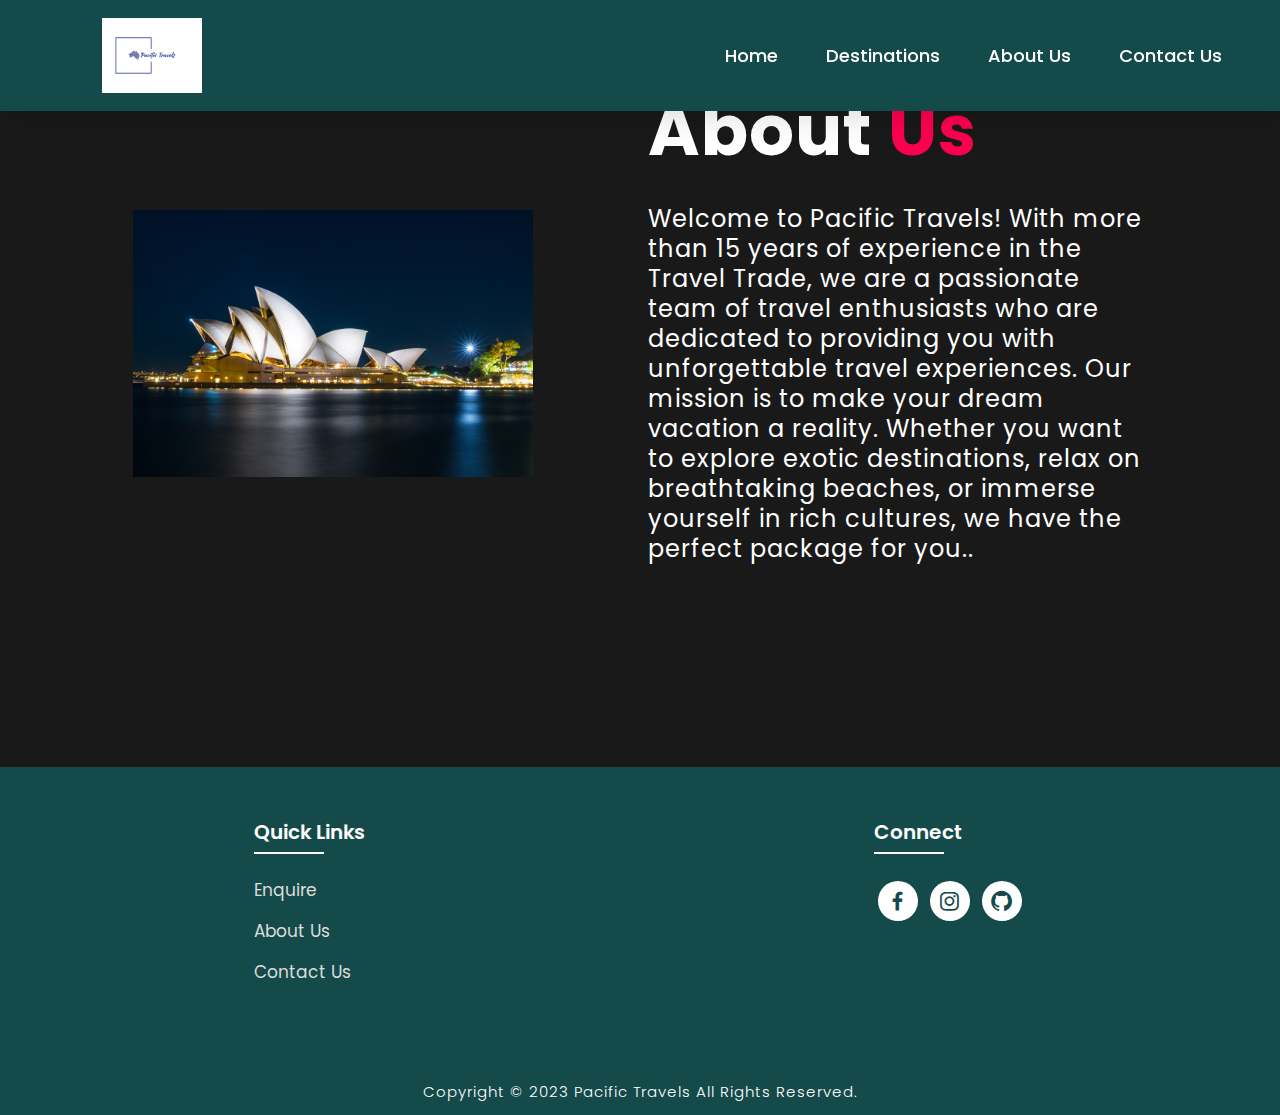
<file: about.html>
<!DOCTYPE html>
<html lang="en">
<head>
    <meta charset="UTF-8">
    <meta http-equiv="X-UA-Compatible" content="IE=edge">
    <meta name="viewport" content="width=device-width, initial-scale=1.0">
    <title>About Us</title>
    <link rel="icon" href="./files/logo.png">
    <link rel="stylesheet" type="text/css" href="css/style.css">
    <link rel="preconnect" href="https://fonts.googleapis.com">
    <link rel="preconnect" href="https://fonts.gstatic.com" crossorigin>
    <link href="https://fonts.googleapis.com/css2?family=Paytone+One&family=Poppins:wght@100;200;300;400;500;600;700;800;900&display=swap" rel="stylesheet">
    <link rel="stylesheet"
    href="https://unpkg.com/boxicons@latest/css/boxicons.min.css">
    
</head>
<body class="aboutbody">
        <nav>
            <img src="./files/logo.png" class="logo" alt="Logo" title="Pacific Travels">

            <ul class="navbar">
                <li>
                    <a href="./index.html">Home</a>
                    <a href="./destinations.html">Destinations</a>
                    <a href="./about.html">About Us</a>
                    <a href="./contact.html">Contact Us</a>
                </li>
            </ul>
        </nav>
        
    <section class="about">
           <div class="main">
            <img src="./files/aboutpic.png" alt="About us">
            <div class="abt-text">
                <h1>About <span>Us</span></h1>
                <p>Welcome to Pacific Travels! With more than 15 years of experience in the Travel Trade, we are a passionate team of travel enthusiasts who are dedicated to providing you with unforgettable travel experiences.
            Our mission is to make your dream vacation a reality. Whether you want to explore exotic destinations, relax on breathtaking beaches, or immerse yourself in rich cultures, we have the perfect package for you..</p>
                
            </div>
            
           </div>
    

    </section>

<section class="footer">
    <div class="foot">
        <div class="footer-content">
            
            <div class="footlinks">
                <h4>Quick Links</h4>
                <ul>
                    <li><a href="./enquire.html">Enquire</a></li>
                    <li><a href="./about.html">About Us</a></li>
                    <li><a href="./contact.html">Contact Us</a></li>
                </ul>
            </div>

            <div class="footlinks">
                <h4>Connect</h4>
                <div class="social">
                    <a href="#"><i class='bx bxl-facebook'></i></a>
                    <a href="#"><i class='bx bxl-instagram' ></i></a>
                    <a href="#"><i class='bx bxl-github'></i></a>
                </div>
            </div>
            
        </div>
    </div>

    <div class="end">
        <p>Copyright © 2023 Pacific Travels All Rights Reserved.</p>
    </div>
</section>

</body>
</html>
</file>
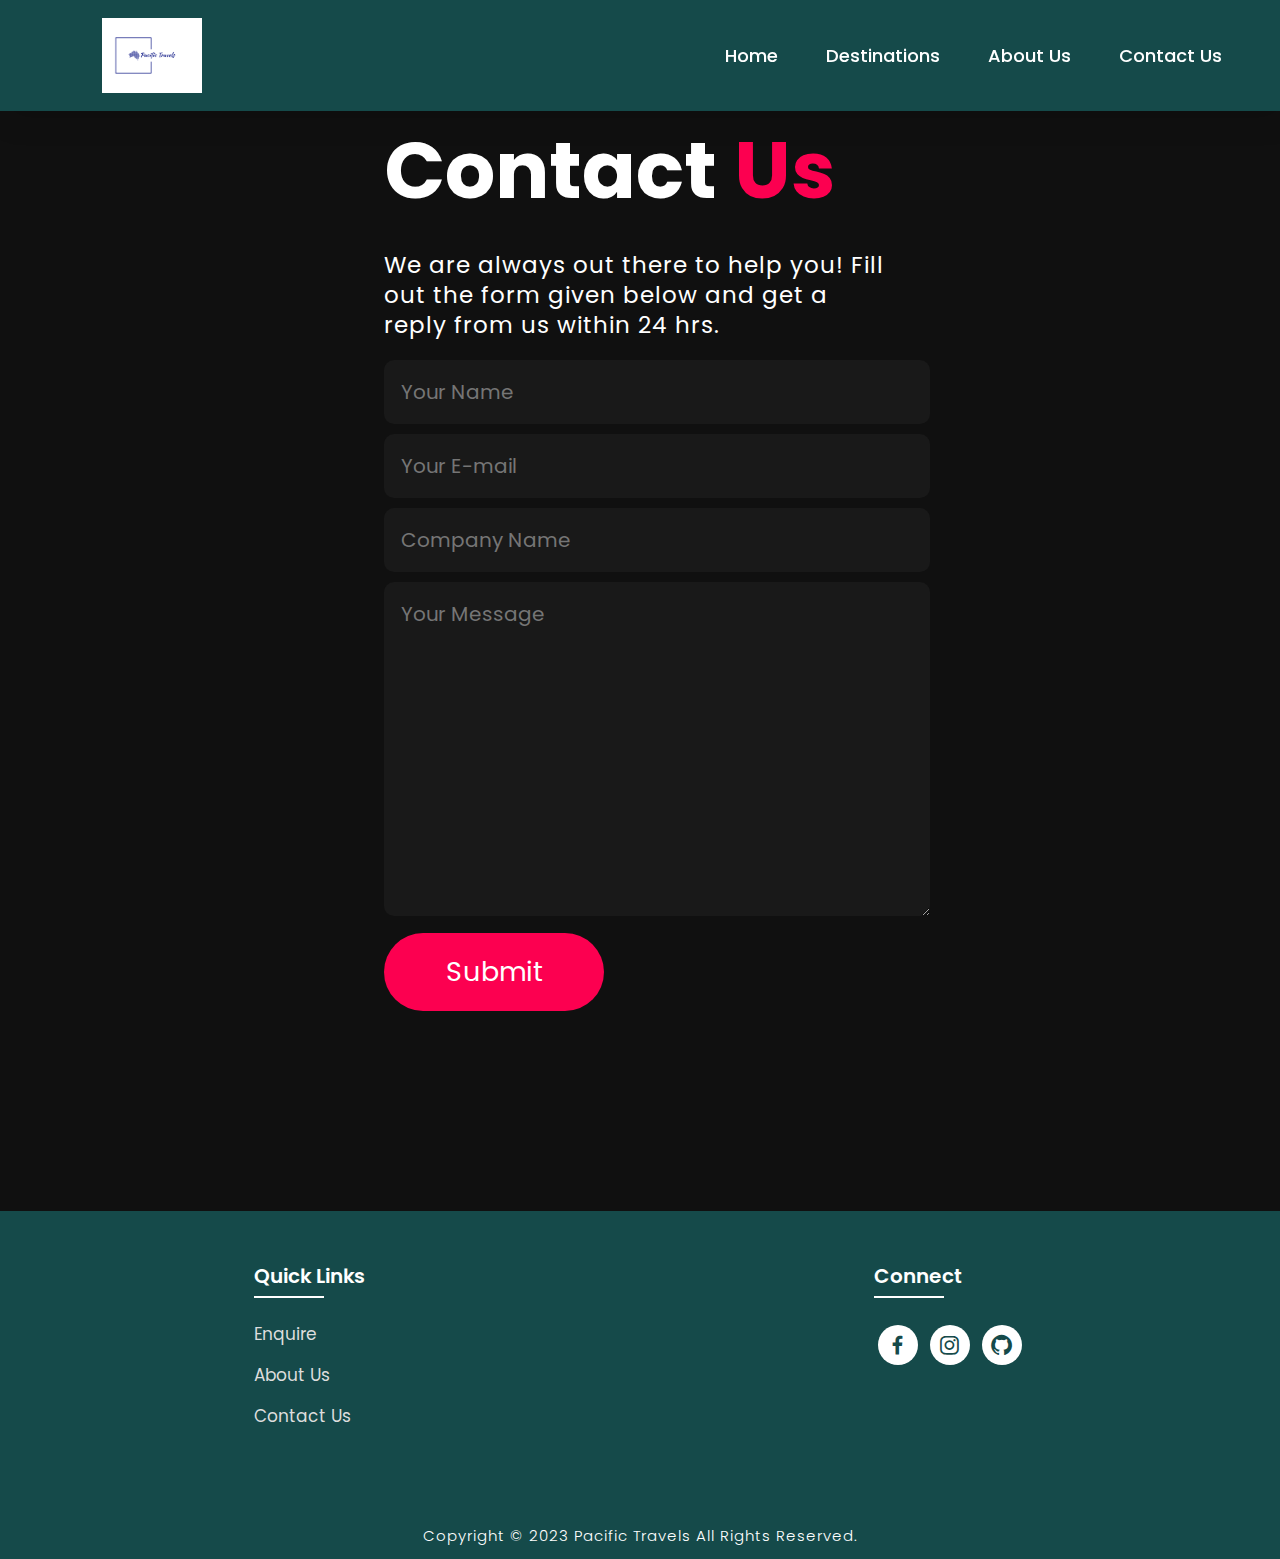
<file: contact.html>
<!DOCTYPE html>
<html lang="en">
<head>
    <meta charset="UTF-8">
    <meta http-equiv="X-UA-Compatible" content="IE=edge">
    <meta name="viewport" content="width=device-width, initial-scale=1.0">
    <title>Contact Us</title>
    <link rel="icon" href="./files/logo.png">
    <link rel="stylesheet" type="text/css" href="css/style.css">
    <link rel="preconnect" href="https://fonts.googleapis.com">
    <link rel="preconnect" href="https://fonts.gstatic.com" crossorigin>
    <link href="https://fonts.googleapis.com/css2?family=Paytone+One&family=Poppins:wght@100;200;300;400;500;600;700;800;900&display=swap" rel="stylesheet">   
    <link rel="stylesheet"
    href="https://unpkg.com/boxicons@latest/css/boxicons.min.css">
    
</head>

<body class="contactbody">
           <nav>
            <img src="./files/logo.png" class="logo" alt="Logo" title="Pacific Travels">

            <ul class="navbar">
                <li>
                    <a href="./index.html">Home</a>
                    <a href="./destinations.html">Destinations</a>
                    <a href="./about.html">About Us</a>
                    <a href="./contact.html">Contact Us</a>
                </li>
            </ul>
        </nav>

        <section class="contact">
            <div class="contact-form">
                <h1>Contact <span>Us</span></h1>
                <p>We are always out there to help you! Fill out the form given below and get a reply from us within 24 hrs.</p>
            <form action="">
                <input type="text" name="your name" placeholder="Your Name" required>
                <input type="email" name="email" placeholder="Your E-mail" required>
                <input type="text" name="company name" placeholder="Company Name" required>
                <textarea name="message" cols="30" rows="10" placeholder="Your Message" required></textarea>
                <input type="submit" value="Submit" class="submit-btn">
            </form>
            </div>
            
        </section>


<section class="footer">
    <div class="foot">
        <div class="footer-content">
            
            <div class="footlinks">
                <h4>Quick Links</h4>
                <ul>
                    <li><a href="./enquire.html">Enquire</a></li>
                    <li><a href="./about.html">About Us</a></li>
                    <li><a href="./contact.html">Contact Us</a></li>
                </ul>
            </div>

            <div class="footlinks">
                <h4>Connect</h4>
                <div class="social">
                    <a href="#"><i class='bx bxl-facebook'></i></a>
                    <a href="#"><i class='bx bxl-instagram' ></i></a>
                    <a href="#"><i class='bx bxl-github'></i></a>
                </div>
            </div>
            
        </div>
    </div>

    <div class="end">
        <p>Copyright © 2023 Pacific Travels All Rights Reserved.</p>
    </div>
</section>

</body>
</html>
</file>
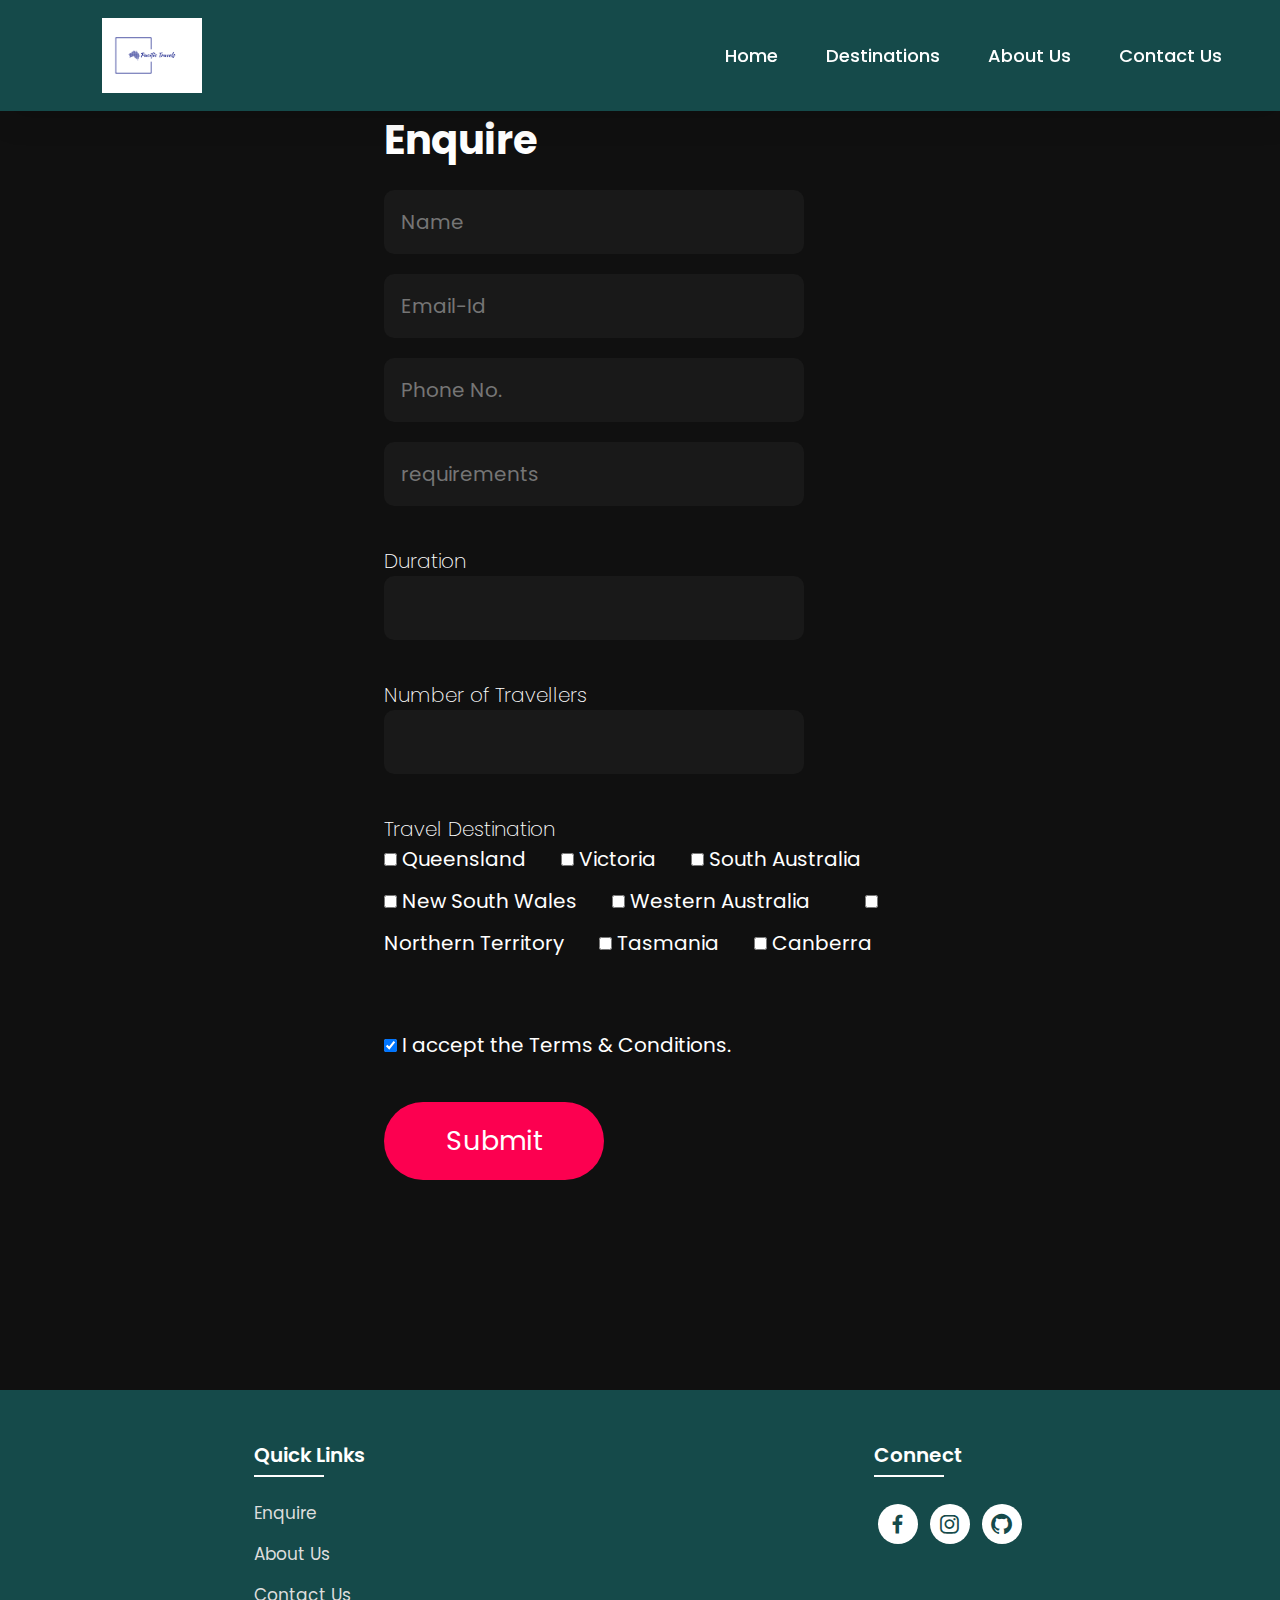
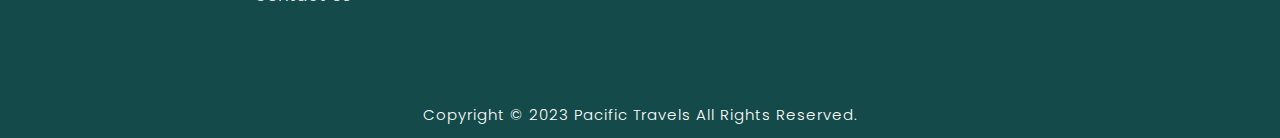
<file: enquire.html>
<!DOCTYPE html>
<html lang="en">
<head>
    <meta charset="UTF-8">
    <meta http-equiv="X-UA-Compatible" content="IE=edge">
    <meta name="viewport" content="width=device-width, initial-scale=1.0">
    <title>Enquire</title>
    <link rel="icon" href="./files/logo.png">
    <link rel="stylesheet" type="text/css" href="css/style.css">
    <link rel="preconnect" href="https://fonts.googleapis.com">
    <link rel="preconnect" href="https://fonts.gstatic.com" crossorigin>
    <link href="https://fonts.googleapis.com/css2?family=Paytone+One&family=Poppins:wght@100;200;300;400;500;600;700;800;900&display=swap" rel="stylesheet">
    <link rel="stylesheet"
    href="https://unpkg.com/boxicons@latest/css/boxicons.min.css">
</head>
<body class="enquire-body">

    <nav>
        <img src="./files/logo.png" class="logo" alt="Logo" title="Pacific Travels">

        <ul class="navbar">
            <li>
                <a href="./index.html">Home</a>
                <a href="./destinations.html">Destinations</a>
                <a href="./about.html">About Us</a>
                <a href="./contact.html">Contact Us</a>
            </li>
        </ul>
    </nav>

    <section class="enquire">
        <div class="enquire-form">
            <h1>Enquire </span></h1>
            <form action="" onsubmit="return validateform()">

            <input type="text" name="myname1" placeholder="Name" id="name" required>
            <input type="email" name="myemail" placeholder="Email-Id" id="" required>
            <input type="tel" name="myphone" placeholder="Phone No." id="phonenum" required>
            <input type="multiline" name="requirements" placeholder="requirements" id="">
            <h4>Duration</h4>
            <input type="Number of days" name="duration" id="" required>
            <h4>Number of Travellers</h4>
            <input type="Number of traveller" name="Travellers" id="" required>
            <h4>Travel Destination</h4>
            <input type="checkbox" name="td" id=""> Queensland &nbsp; &nbsp; &nbsp;
            <input type="checkbox" name="td" id=""> Victoria &nbsp; &nbsp; &nbsp;
            <input type="checkbox" name="td" id=""> South Australia &nbsp; &nbsp; &nbsp;
            <input type="checkbox" name="td" id=""> New South Wales &nbsp; &nbsp; &nbsp;
            <input type="checkbox" name="td" id=""> Western Australia &nbsp; &nbsp; &nbsp; &nbsp; &nbsp;
            <input type="checkbox" name="td" id=""> Northern Territory &nbsp; &nbsp; &nbsp; 
            <input type="checkbox" name="td" id=""> Tasmania &nbsp; &nbsp; &nbsp;
            <input type="checkbox" name="td" id=""> Canberra &nbsp; &nbsp; &nbsp;
            <br> <br>
            
            <input type="checkbox" name="t&c" id="" checked required> I accept the Terms & Conditions.
            <br> <br> 
            <input type="submit" value="Submit" class="submitbtn">

        </form>
        </div>
    </section>

<section class="footer">
    <div class="foot">
        <div class="footer-content">
            
            <div class="footlinks">
                <h4>Quick Links</h4>
                <ul>
                    <li><a href="./enquire.html">Enquire</a></li>
                    <li><a href="./about.html">About Us</a></li>
                    <li><a href="./contact.html">Contact Us</a></li>
                </ul>
            </div>

            <div class="footlinks">
                <h4>Connect</h4>
                <div class="social">
                    <a href="#"><i class='bx bxl-facebook'></i></a>
                    <a href="#"><i class='bx bxl-instagram' ></i></a>
                    <a href="#"><i class='bx bxl-github'></i></a>
                </div>
            </div>
            
        </div>
    </div>

    <div class="end">
        <p>Copyright © 2023 Pacific Travels All Rights Reserved.</p>
    </div>
</section>


<script>
    function validateform(){ 
        var tel=document.getElementById("phonenum").value;  

        if(tel.length<9){  
            alert("Phone number must be of atleast 9 digits!");  
            return false;  
        } else if(isNaN(tel)){
            alert("Phone number should not include character!");
            return false;
        }
        return true;
}  
</script>

</body>
</html>
</file>
<file: css/style.css>
*{
    padding:0;
    margin:0;
    box-sizing:border;
    font-family:'Poppins',sans-serif;
    text-decoration: none;
    list-style: none;
    scroll-behavior: smooth;
}

.banner{
    width:100%;
    height: 100vh;
    overflow: hidden;
    display: flex;
    justify-content: center;
    align-items: center;
}

.content{
    position: relative;
    z-index: 1;
    width: 100%;
    height: 100vh;
    background-image: url('https://images.unsplash.com/photo-1528072164453-f4e8ef0d475a?ixlib=rb-4.0.3&ixid=M3wxMjA3fDB8MHxwaG90by1wYWdlfHx8fGVufDB8fHx8fA%3D%3D&auto=format&fit=crop&w=2071&q=80.jpg');
}

nav{
    width: 100%;
    position: fixed;
    background-color: rgb(21, 74, 74);
    box-shadow: 5px 5px 30px rgba(0, 0, 0, 15%);
    display: flex;
    align-items: center;
    justify-content: space-between;
}

nav .logo{
    width: 100px;
    margin: 2vh;
    margin-left: 8%;
}

nav ul li{
    list-style: none;
    display: inline-block;
    margin-left: 40px;
}

.navbar{
    display: flex;
    margin-right: 4vh;
}

.navbar a{
    color: white;
    font-size: 18px;
    padding: 10px 22px;
    border-radius: 4px;
    font-weight: 500;   
    text-decoration: none;
    transition: ease 0.40s;
}

.navbar a:hover,.navbar a.active{
    background: white;
    color: black;
    box-shadow: 5px 10px 30px rgb(85 85 85 / 20%);
    border-radius: 5px;
    
}

nav ul li a{
    text-decoration: none;
    color: rgb(255, 255, 255);
    font-size: 17px;
}

.title{
    text-decoration: none;
    font-size: 4vh;
    color: rgb(255, 255, 255);
    padding: 14px 17px;
    margin-top: 32vh;
    text-align: center;
    vertical-align: center;
}

.title h1{
    font-size: 10vh;
    text-shadow: 2px black;
    transition: ease 0.3s;
}

.title h1:hover{
    color:transparent;
    -webkit-text-stroke: 1px white;
    
}

.button{
    display: inline-block;
    margin-top:5vh;
    font-size: 25px;
    padding: 10px 30px;
    color: rgb(21, 74, 74);
    background-color: white;
    border-radius: 20px;
    text-decoration: none;
    transition: ease 0.30s;
}

.button:hover{
    transform: scale(1.1);
    color: white;
    background-color: rgb(21, 74, 74);
    box-shadow: 5px 10px 30px rgba(0, 0, 0, 0.4);
    padding: 10px 30px;
}

/* Services */

.text h2{
    font-size: 40px;
    font-weight: 650;
    margin-top: 40px;
    margin-bottom: 10px;
    line-height: 2;
    text-align: center;
}

.rowitems{
    display: grid;
    grid-template-columns: repeat(auto-fit,minmax(100px,auto));
    gap: 25px;
    align-items: center;
    text-align: center;
    margin-top: 20px;
    margin-left: 30px ;
    margin-right: 30px;
    margin-bottom:10px ;
}

.container-box{
    border: 1px solid #d3d3d3;
    border-radius: 5px;
    padding: 50px 10px;
    transition: all 0.7s ease 0s;
    cursor: pointer;
}

.container-image img{
    height: 100px;
    width: 100px;
    padding: 10px;
    margin-bottom: 15px;
}

.container-box h4{
    font-size: 20px;
    margin-bottom: 5px;
    font-weight: 550;
}

.container-box p{
    font-size: 16px;
    color: #808080;
}

.container-box:hover{
    transform: translateX(3px);
    box-shadow: 5px 20px 50px rgba(78, 78, 78, 0.1);
    border: 1px solid transparent;
    border-radius: 0px;
}

/* Packages */

.package-title{
    text-align: center;
}

.package-title h2{
    font-size: 40px;
    font-weight: 650;
    padding-top: 75px;
    padding-bottom: 10px;
    line-height: 2;
}

.package-content{
    display: flex;
    justify-content: space-around;
    flex-wrap: wrap;
}

.image{
    position: relative;
    transition: all 0.3s cubic-bezier(0.445,0.05,0.55,0.95);
    cursor: pointer;
    filter: brightness(95%);
}

.image img{
    width: 100%;
    height: 500px;
    border-radius: 30px;
}

.image h3{
    color: white;
    position: absolute;
    font-size: 30px;
    font-weight: 600;
    text-align: center;
    top: 10px;
    right: 20px;
}

.dest-content{
    display: flex;
    flex-wrap: wrap;
    justify-content: space-between;
    align-items: center;
    padding-top: 15px;
    margin-bottom: 50px;
}

.destinations-body h4{
    font-size: 25px;
    letter-spacing: 1px;
    font-weight: 600;
    margin-bottom: 2px;
}

.pac-details li{
    font-size: 19px;
    color: #4c4c4c;
    margin-left: 15px;
    margin-bottom: 2px;
    list-style-type: disc;
}

.image:hover{
    filter: brightness(120%);
    transform: scale(1.03);
}

/* Destinations */

.destinations-content{
    display: flex;
    justify-content: space-around;
    flex-wrap: wrap;
}

.col-content{
    position: relative;
    filter:brightness(95%);
    transition: all 0.3s cubic-bezier(0.445,0.05,0.55,0.95);

}

.col-content img{
    margin-bottom: 40px;
    height: 350px;
    border-radius: 27px;
    width: 280px;
    
}

.col-content h5{
    position: absolute;
    font-size: 25px;
    color: white;
    font-weight: 500;
    left: 20px;
    bottom: 105px;
    cursor: pointer;
}

.col-content p{
    position: absolute;
    font-size: 20px;
    color: white;
    left: 20px;
    bottom: 80px;
    cursor: pointer;
}

.col-content:hover{
    filter: brightness(120%);
    transform: scale(1.03);
    cursor: pointer;
}

/* Newsletter */

.newsletter{
    display: flex;
    flex-wrap: wrap;
    align-items: center;
    justify-content: space-around;
}

.newstext h2{
    margin-top: 100px;
    font-size: 38px;
}

.newstext p{
    font-size: 20px;
    color: #4c4c4c;
}

.newsletter form{
    margin-top: 100px;
    width: 100%;
    position: relative;
}

.newsletter form input:first-child{
    display: inline-block;
    width: 300px;
    font-size: 17px;
    outline: none;
    border: none;
    border-radius: 20px;
    padding: 20px 150px 20px 30px;
    box-shadow: 5px 10px 30px rgb(85 85 85 / 20%);
}

.newsletter form input:last-child{
    display: inline-block;
    position: absolute;
    outline: none;
    border: 2px solid transparent;
    border-radius: 20px;
    color: white;
    background-color: rgb(21, 74, 74);
    padding: 14px 30px;
    cursor: pointer;
    font-size: 17px;
    font-weight: 450;
    top: 6px;
    right: 6px;
    transition: ease 0.30s;
}

.newsletter form input:last-child:hover{
    border: 2px solid rgb(21, 74, 74);
    background-color: white;
    color: rgb(21, 74, 74);
}


/* Footer */

.footer{
    margin-top: 80px;
    background-color: rgb(21, 74, 74);
}

.foot{
    padding: 20px 0;
}

.footer-content{
    display: flex;
    flex-wrap: wrap;
    justify-content: space-around;
    
}

.footlinks h4{
    margin-top: 30px;
    font-size: 20px;
    font-weight: 600;
    color: white;
    margin-bottom: 30px;
    position: relative;
}


.footlinks h4::before{
    content: "";
    position: absolute;
    height: 2px;
    width: 70px;
    left: 0;
    bottom: -7px;
    background: white;
}

.footlinks ul li{
    margin-bottom: 15px;
}

.footlinks ul li a{
    font-size: 17px;
    color: #dddddd;
    display: block;
    transition: ease 0.30s;
}

.footlinks ul li a:hover{
    transform: translate(6px);
    color: white;
}

.social a{
    font-size: 25px;
    margin: 4px;
    height: 40px;
    width: 40px;
    color: rgb(21, 74, 74);
    background-color: white;
    display: inline-flex;
    justify-content: center;
    align-items: center;
    border-radius: 20px;
    transition: ease 0.30s;
}

.social a:hover{
    transform: scale(1.2);
}

.end{
    text-align: center;
    padding-top: 60px;
    padding-bottom: 12px;
}

.end p{
    font-size: 15px;
    color: white;
    letter-spacing: 1px;
    font-weight: 300;
}

/* About Us */

.aboutbody{
    background-color: #191919;
}

.about{
    width: 100%;
    padding: 78px 0px;
}

.about img{
    height: auto;
    width: 400px;
}

.abt-text{
    width: 500px;
}

.abt-text h1{
    font-size: 70px;
    color: white;
    margin-bottom: 20px;
    letter-spacing: 1px;
}

.abt-text h1 span{
    color: #fc0050;
    letter-spacing: 1px;
}

.abt-text p{
    color: white;
    font-size: 24px;
    margin-bottom: 45px;
    line-height: 30px;
    letter-spacing: 1px;
}

.main{
    width: 1130px;
    max-width: 95%;
    margin: 0 auto;
    display: flex;
    align-items: center;
    justify-content: space-around;
}

.connectbtn{
    display: inline-block;
    background-color: #fc0050;
    font-size: 18px;
    color: white;
    font-weight: bold;
    padding: 13px 30px;
    border-radius: 30px;
    transition: ease 0.4s;
    border: 2px solid transparent;
    letter-spacing: 1px;
}

.connectbtn:hover{
    background-color: transparent;
    border: 2px solid #fc0050;
    transform: scale(1.1);
}

.connect-section{
    margin-top: 26px;
}


.social-icons a{
    height: 40px;
    width: 40px;
    margin: 4px;
    font-size: 30px;
    color: #101010;
    background-color: white;
    border-radius: 20px;
    display: inline-flex;
    justify-content: center;
    align-items: center;
    transition: ease 0.30s;
}

.social-icons a:hover{
    transform: scale(1.2);
}

/* Contact Us */

.contactbody{
    background-color: #101010;
    background-repeat: no-repeat;
    background-size: cover;
    
}

.contact{
    padding: 110px 30%;
    height: 100%;
    min-height: 100vh;
}

.contact-form h1{
    font-size: 80px;
    color: white;
    margin-bottom: 20px;
}

.contact-form h1 span{
    color:#fc0050;
}

.contact-form p{
    color: white;
    line-height: 30px;
    letter-spacing: 1px;
    font-size: 23px;
    margin-bottom: 20px;
}


.contact-form form input,form textarea{
    width: 100%;
    padding: 17px;
    border: none;
    outline: none;
    background-color: #191919;
    font-size: 20px;
    color: white;
    margin-bottom: 10px;
    border-radius: 10px;
}

.contact-form form .submit-btn{
    display: inline-block;
    background-color: #fc0050;
    font-size: 27px;
    font-weight: 600px;
    border: 2px solid transparent;
    border-radius: 40px;
    width: 220px;
    cursor: pointer;
    transition: ease 0.30s;

}

.contact-form form .submit-btn:hover{
    border: 2px solid #fc0050;
    background-color: transparent;
    transform: scale(1.1);

}

/* Enquire Form */

.enquire-body{
    background-color: #101010;
    background-repeat: no-repeat;
    background-size: cover;

}

.enquire{
    padding: 110px 30%;
    height: 100%;
    min-height: 100vh;
}

.enquire-form h1{
    font-size: 40px;
    color: white;
    margin-bottom: 20px;
}
.enquire-form h1 span{
    color: #fc0050;
}

.enquire-form{
    color: white;
    font-size: 20px;
}

.enquire-form form input{
    color: white;
    padding: 17px;
    background-color: #191919;
    font-size: 20px;
    outline: none;
    border: none;
    border-radius: 10px;
    margin-bottom: 20px;
    
}
.enquire-form h4{
    font-size: 20px;
    font-weight: 200;
    margin-top: 20px;
    color: white;
}


.enquire-form form .submitbtn{
    display: inline-block;
    background-color: #fc0050;
    font-size: 27px;
    font-weight: 600px;
    border: 2px solid transparent;
    border-radius: 60px;
    width: 220px;
    cursor: pointer;
    transition: ease 0.30s;
}

.enquire-form form .submitbtn:hover{
    border: 2px solid #fc0050;
    background-color: transparent;
    transform: scale(1.1);
}


.destinations-body{
    background-color: #191919;
    color: white;
}

.destinations-section{
    padding: 110px;
    height: 100%;
    min-height: 100vh;
}

.destinations-heading h1{
    margin-top: 20px;
    font-size: 60px;
    margin-bottom: 20px;
}

.destinations-heading h1 span{
    color: #fc0050;
}

.destinations-detail h1{
    padding-top: 60px;
    color: #fc0050;
    font-size: 40px;
}

.destinations-detail p{
    font-size: 20px;
    margin-top: 40px;
    margin-bottom: 10px;
}

.destinations-img img{
    height: 400px;
    width: 400px;
    margin-top: 30px;
    margin-bottom: 30px;
}
</file>
